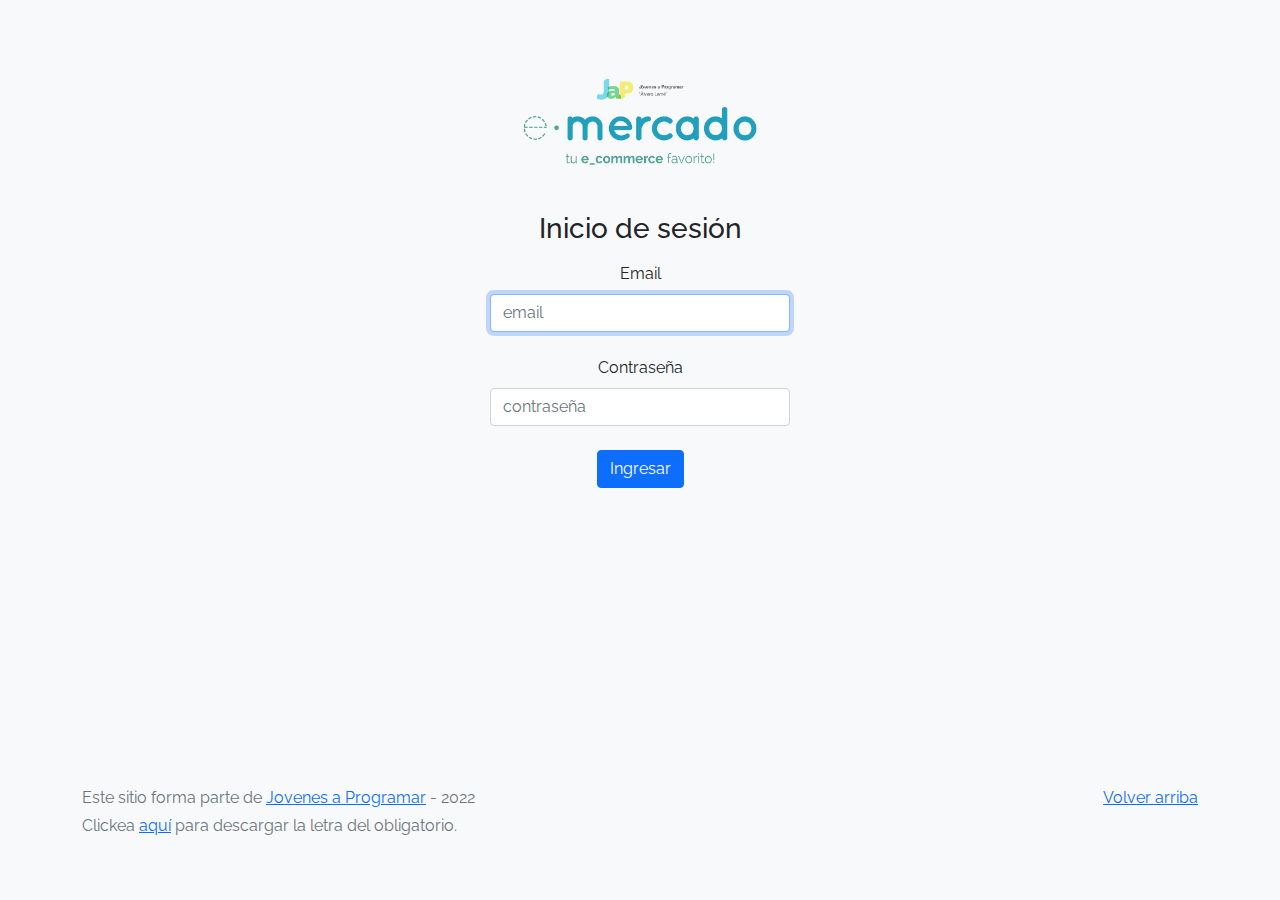
<file: index.html>
<!DOCTYPE html>
<html lang="es">
  

<head>
  <meta http-equiv="Content-Type" content="text/html; charset=UTF-8">
  <meta name="viewport" content="width=device-width, initial-scale=1, shrink-to-fit=no">
  <title>eMercado - Todo lo que busques está aquí</title>

  <link href="https://fonts.googleapis.com/css?family=Raleway:300,300i,400,400i,700,700i,900,900i" rel="stylesheet">
  <link href="css/bootstrap.min.css" rel="stylesheet">
  <link href="css/styles.css" rel="stylesheet">
</head>

<body>
  <nav class="navbar navbar-expand-lg navbar-dark bg-dark p-1">
    <div class="container">
      <button class="navbar-toggler" type="button" data-bs-toggle="collapse" data-bs-target="#navbarNav"
        aria-controls="navbarNav" aria-expanded="false" aria-label="Toggle navigation">
        <span class="navbar-toggler-icon"></span>
      </button>
      <div class="collapse navbar-collapse" id="navbarNav">
        <ul class="navbar-nav w-100 justify-content-between">
          <li class="nav-item">
            <a class="nav-link active" href="index.html">Inicio</a>
          </li>
          <li class="nav-item">
            <a class="nav-link" href="categories.html">Categorías</a>
          </li>
          <li class="nav-item">
            <a class="nav-link" href="sell.html">Vender</a>
          </li>
          <!--<li>
            <a class="text-white-50 py-2 d-none d-md-inline-block" href="" id="usuario"></a> <!--PARA PONER NOMBRE DE USUARIO text col-->
          <!--</li>-->
          <div class="dropdown">
            <button class="btn btn-secondary dropdown-toggle" type="button" id="dropdownMenuButton1" data-bs-toggle="dropdown" aria-expanded="false">
              
            </button>
            <ul class="dropdown-menu" aria-labelledby="dropdownMenuButton1">
              <li><a class="dropdown-item" href="cart.html">Mi carrito</a></li>
              <li><a class="dropdown-item" href="my-profile.html">Mi perfil</a></li>
              <li><a class="dropdown-item" href="#" onclick="logout()">Cerrar sesión</a></li>
            </ul>
          </div>
        </ul>
      </div>
    </div>
  </nav>
  <main>
    <div class="jumbotron text-center"></div>
    <div class="album py-5 bg-light">
      <div class="container">
        <div class="row">
          <div class="col-md-4">
            <div class="card mb-4 shadow-sm custom-card cursor-active" id="autos">
              <img class="bd-placeholder-img card-img-top" src="img/cars_index.jpg"
                alt="Imgagen representativa de la categoría 'Autos'">
              <h3 class="m-3">Autos</h3>
              <div class="card-body">
                <p class="card-text">Los mejores precios en autos 0 kilómetro, de alta y media gama.</p>
              </div>
            </div>
          </div>
          <div class="col-md-4">
            <div class="card mb-4 shadow-sm custom-card cursor-active" id="juguetes">
              <img class="bd-placeholder-img card-img-top" src="img/toys_index.jpg"
                alt="Imgagen representativa de la categoría 'Juguetes'">
              <h3 class="m-3">Juguetes</h3>
              <div class="card-body">
                <p class="card-text">Encuentra aquí los mejores precios para niños/as de cualquier edad.</p>
              </div>
            </div>
          </div>
          <div class="col-md-4">
            <div class="card mb-4 shadow-sm custom-card cursor-active" id="muebles">
              <img class="bd-placeholder-img card-img-top" src="img/furniture_index.jpg"
                alt="Imgagen representativa de la categoría 'Muebles'">
              <h3 class="m-3">Muebles</h3>
              <div class="card-body">
                <p class="card-text">Muebles antiguos, nuevos y para ser armados por uno mismo.</p>
              </div>
            </div>
          </div>
        </div>
        <div class="row">
          <a class="btn btn-light btn-lg btn-block" href="categories.html">Y mucho más!</a>
        </div>
      </div>
    </div>
  </main>
  <footer class="text-muted">
    <div class="container">
      <p class="float-end">
        <a href="#">Volver arriba</a>
      </p>
      <p>Este sitio forma parte de <a href="https://jovenesaprogramar.edu.uy/" target="_blank">Jovenes a Programar</a> -
        2022</p>
      <p>Clickea <a target="_blank" href="Letra.pdf">aquí</a> para descargar la letra del obligatorio.</p>
    </div>
  </footer>
  <script src="js/bootstrap.bundle.min.js"></script>
  <script src="js/index.js"></script>
  <script src="js/init.js"></script>
</body>

</html>
</file>
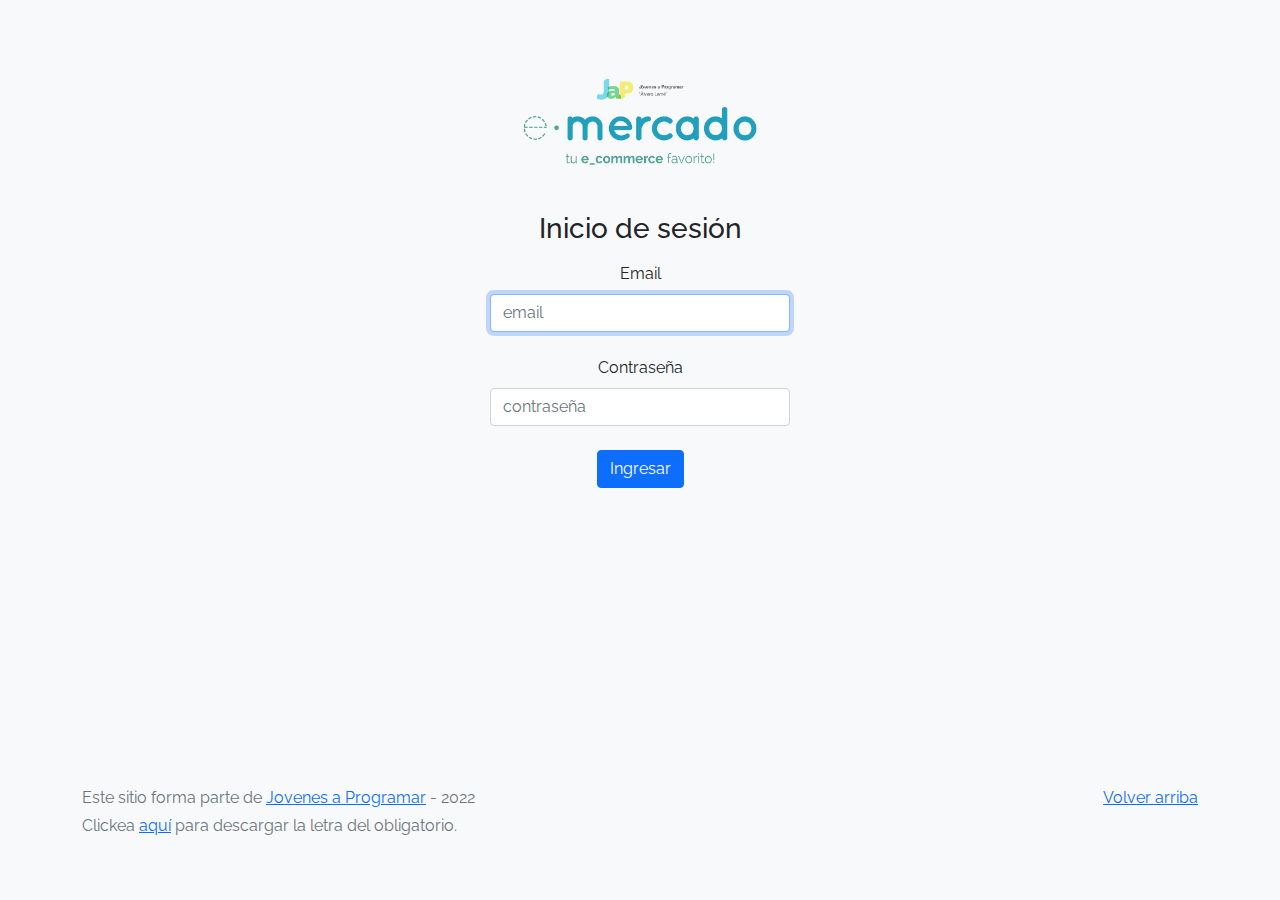
<file: cart.html>
<!DOCTYPE html>
<html lang="es">

<head>
  <meta http-equiv="Content-Type" content="text/html; charset=UTF-8">
  <meta name="viewport" content="width=device-width, initial-scale=1, shrink-to-fit=no">
  <title>eMercado - Todo lo que busques está aquí</title>
  <link href="https://fonts.googleapis.com/css?family=Raleway:300,300i,400,400i,700,700i,900,900i" rel="stylesheet">
  <link href="css/bootstrap.min.css" rel="stylesheet">
  <link href="css/font-awesome.min.css" rel="stylesheet">
  <link href="css/styles.css" rel="stylesheet">
</head>

<body>
  <nav class="navbar navbar-expand-lg navbar-dark bg-dark p-1">
    <div class="container">
      <button class="navbar-toggler" type="button" data-bs-toggle="collapse" data-bs-target="#navbarNav"
        aria-controls="navbarNav" aria-expanded="false" aria-label="Toggle navigation">
        <span class="navbar-toggler-icon"></span>
      </button>
      <div class="collapse navbar-collapse" id="navbarNav">
        <ul class="navbar-nav w-100 justify-content-between">
          <li class="nav-item">
            <a class="nav-link" href="index.html">Inicio</a>
          </li>
          <li class="nav-item">
            <a class="nav-link" href="categories.html">Categorías</a>
          </li>
          <li class="nav-item">
            <a class="nav-link" href="sell.html">Vender</a>
          </li>
          <li class="nav-item">
          </li>
        </ul>
      </div>
    </div>
  </nav>
  <main>
    <div class="container">
      <div class="alert alert-danger text-center" role="alert">
        <h4 class="alert-heading">Funcionalidad en desarrollo</h4>
      </div>
    </div>
  </main>
  <footer class="text-muted">
    <div class="container">
      <p class="float-end">
        <a href="#">Volver arriba</a>
      </p>
      <p>Este sitio forma parte de <a href="https://jovenesaprogramar.edu.uy/" target="_blank">Jovenes a Programar</a> -
        2022</p>
      <p>Clickea <a target="_blank" href="Letra.pdf">aquí</a> para descargar la letra del obligatorio.</p>
    </div>
  </footer>
  <div id="spinner-wrapper">
    <div class="lds-ring">
      <div></div>
      <div></div>
      <div></div>
      <div></div>
    </div>
  </div>
  <script src="js/bootstrap.bundle.min.js"></script>
  <script src="js/init.js"></script>
  <script src="js/cart.js"></script>
</body>

</html>
</file>
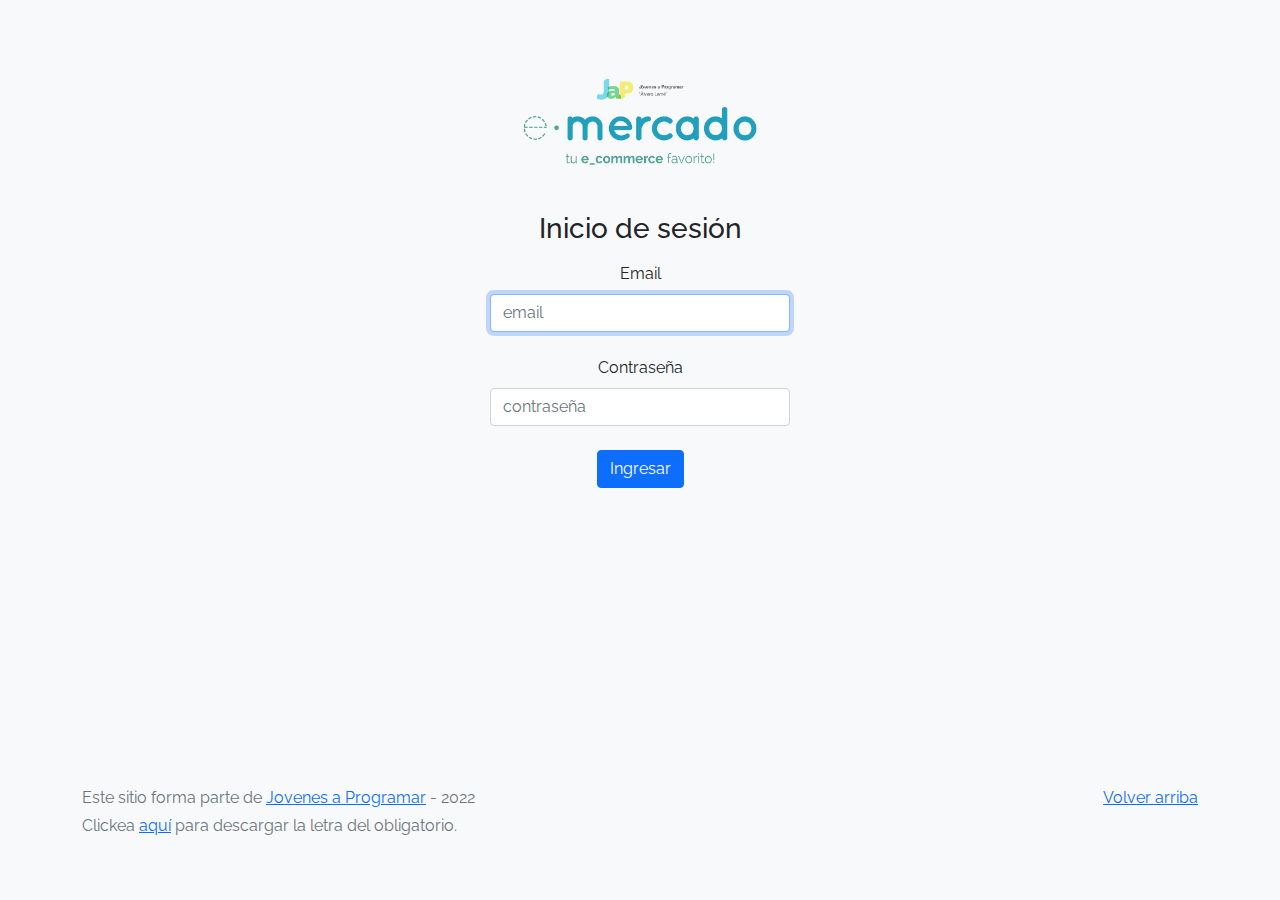
<file: categories.html>
<!DOCTYPE html>
<html lang="es">

<head>
  <meta http-equiv="Content-Type" content="text/html; charset=UTF-8">
  <meta name="viewport" content="width=device-width, initial-scale=1, shrink-to-fit=no">
  <title>eMercado - Todo lo que busques está aquí</title>

  <link href="https://fonts.googleapis.com/css?family=Raleway:300,300i,400,400i,700,700i,900,900i" rel="stylesheet">
  <link href="css/font-awesome.min.css" rel="stylesheet">
  <link href="css/bootstrap.min.css" rel="stylesheet">
  <link href="css/styles.css" rel="stylesheet">
</head>

<body>
  <nav class="navbar navbar-expand-lg navbar-dark bg-dark p-1">
    <div class="container">
      <button class="navbar-toggler" type="button" data-bs-toggle="collapse" data-bs-target="#navbarNav"
        aria-controls="navbarNav" aria-expanded="false" aria-label="Toggle navigation">
        <span class="navbar-toggler-icon"></span>
      </button>
      <div class="collapse navbar-collapse" id="navbarNav">
        <ul class="navbar-nav w-100 justify-content-between">
          <li class="nav-item">
            <a class="nav-link" href="index.html">Inicio</a>
          </li>
          <li class="nav-item">
            <a class="nav-link active" href="categories.html">Categorías</a>
          </li>
          <li class="nav-item">
            <a class="nav-link" href="sell.html">Vender</a>
          </li>
          <li class="nav-item">
          </li>
        </ul>
      </div>
    </div>
  </nav>
  <main class="pb-5">
    <div class="text-center p-4">
      <h2>Categorías</h2>
      <p class="lead">Verás aquí todas las categorías del sitio.</p>
    </div>
    <div class="container">
      <div class="row">
        <div class="col text-end">
          <div class="btn-group btn-group-toggle mb-4" data-bs-toggle="buttons">
            <input type="radio" class="btn-check" name="options" id="sortAsc">
            <label class="btn btn-light" for="sortAsc">A-Z</label>
            <input type="radio" class="btn-check" name="options" id="sortDesc">
            <label class="btn btn-light" for="sortDesc">Z-A</label>
            <input type="radio" class="btn-check" name="options" id="sortByCount" checked>
            <label class="btn btn-light" for="sortByCount"><i class="fas fa-sort-amount-down mr-1"></i></label>
          </div>
        </div>
      </div>
      <div class="row">
        <div class="col-lg-6 offset-lg-6 col-md-12 mb-1 container">
          <div class="row container p-0 m-0">
            <div class="col">
              <p class="font-weight-normal text-end my-2">Cant.</p>
            </div>
            <div class="col">
              <input class="form-control" type="number" placeholder="min." id="rangeFilterCountMin">
            </div>
            <div class="col">
              <input class="form-control" type="number" placeholder="máx." id="rangeFilterCountMax">
            </div>
            <div class="col-3 p-0">
              <div class="btn-group" role="group">
                <button class="btn btn-light btn-block" id="rangeFilterCount">Filtrar</button>
                <button class="btn btn-link btn-sm" id="clearRangeFilter">Limpiar</button>
              </div>
            </div>
          </div>
        </div>
      </div>
      <div class="row">
        <div class="list-group" id="cat-list-container">
        </div>
      </div>
    </div>
  </main>
  <footer class="text-muted">
    <div class="container">
      <p class="float-end">
        <a href="#">Volver arriba</a>
      </p>
      <p>Este sitio forma parte de <a href="https://jovenesaprogramar.edu.uy/" target="_blank">Jovenes a Programar</a> -
        2022</p>
      <p>Clickea <a target="_blank" href="Letra.pdf">aquí</a> para descargar la letra del obligatorio.</p>
    </div>
  </footer>
  <div id="spinner-wrapper">
    <div class="lds-ring">
      <div></div>
      <div></div>
      <div></div>
      <div></div>
    </div>
  </div>
  <script src="js/bootstrap.bundle.min.js"></script>
  <script src="js/init.js"></script>
  <script src="js/categories.js"></script>
</body>

</html>
</file>
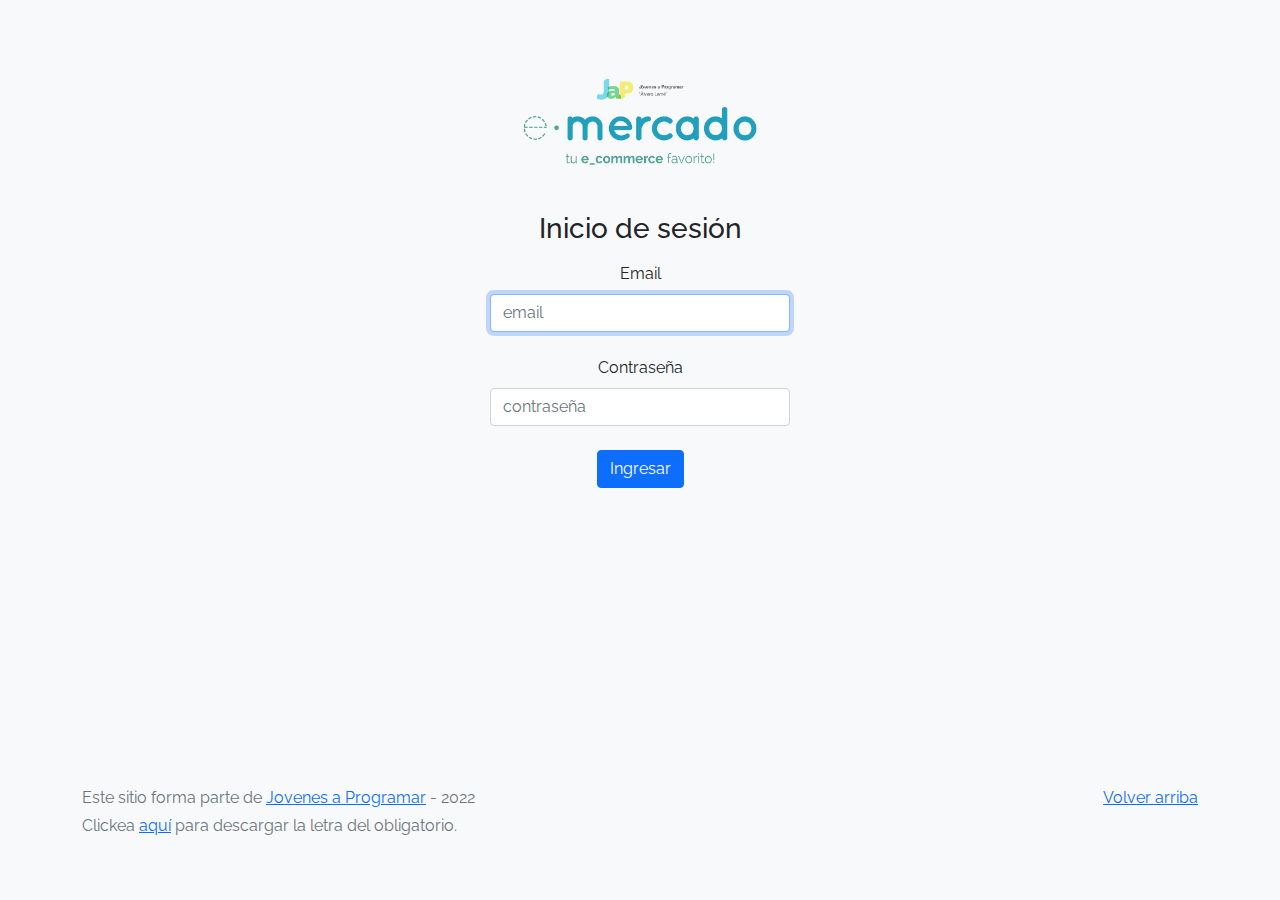
<file: login.html>
<!DOCTYPE html>
<html lang="es">

<head>
  <meta http-equiv="Content-Type" content="text/html; charset=UTF-8">
  <meta name="viewport" content="width=device-width, initial-scale=1, shrink-to-fit=no">
  <title>eMercado - Todo lo que busques está aquí</title>
  
  <link href="https://fonts.googleapis.com/css?family=Raleway:300,300i,400,400i,700,700i,900,900i" rel="stylesheet">
  <link href="css/bootstrap.min.css" rel="stylesheet">
  <link href="css/styles.css" rel="stylesheet">
  <style>
    body {
      background-color: rgb(248, 249, 250);
    }
    .signIn {
            width: 100%;
            max-width: 330px;
            padding: 15px;
            margin: auto;
            align-items: center;
            text-align: center;
          }
  </style>
  <script src="https://accounts.google.com/gsi/client" async defer></script>
</head>

<body>
  <main class="mt-5">
    <div class="container">
      <form class="signIn needs-validation" novalidate onsubmit="autenticar(event)"> 
        <!-- el evento es el que llama la función autenticar en login.js  -->
        <img class="mb-4" src="img/login.png" alt width="300" height="auto">
        <h2 class="font-weight-bold h3 mb-3 ">Inicio de sesión</h2>
        <!-- Email-->
        <div class="form-outline mb-4">
          <label class="form-label" for="form2Example1">Email</label>
          <input type="email" id="email" class="form-control" placeholder="email" required autofocus>
          <div class="invalid-feedback">
            Ingresa tu email
          </div>
        </div>
      
        <!-- Contraseña -->
        <div class="form-group has-error mb-4">
          <label class="form-label" for="form2Example2">Contraseña</label>
          <input type="password" id="password" class="form-control" placeholder="contraseña" required/>
          <div class="invalid-feedback">
            Ingresa tu contraseña
          </div>
        </div>
        <!-- botón-->
        <input type="submit" class="btn btn-primary btn-block mb-4" value="Ingresar">
         <!--Autenticación Google-->
    <div id="g_id_onload"
    data-client_id="518048974412-22p5g9esfcbe89686iurunjug5lhpkqm.apps.googleusercontent.com"
    data-callback="handleCredentialResponse"
    data-auto_prompt="true">
 </div>
 <div class="g_id_signin"
    data-type="standard"
    data-size="large"
    data-theme="filled_black"
    data-text="sign_in_with"
    data-shape="rectangular"
    data-logo_alignment="left">
 </div>
      </div>
    </div>
   
  </main>
  <footer class="text-muted">
    <div class="container">
      <p class="float-end">
        <a href="#">Volver arriba</a>
      </p>
      <p>Este sitio forma parte de <a href="https://jovenesaprogramar.edu.uy/" target="_blank">Jovenes a Programar</a> -
        2022</p>
      <p>Clickea <a target="_blank" href="Letra.pdf">aquí</a> para descargar la letra del obligatorio.</p>
    </div>
  </footer>
  <script src="js/login.js"></script>

</body>

</html>
</file>
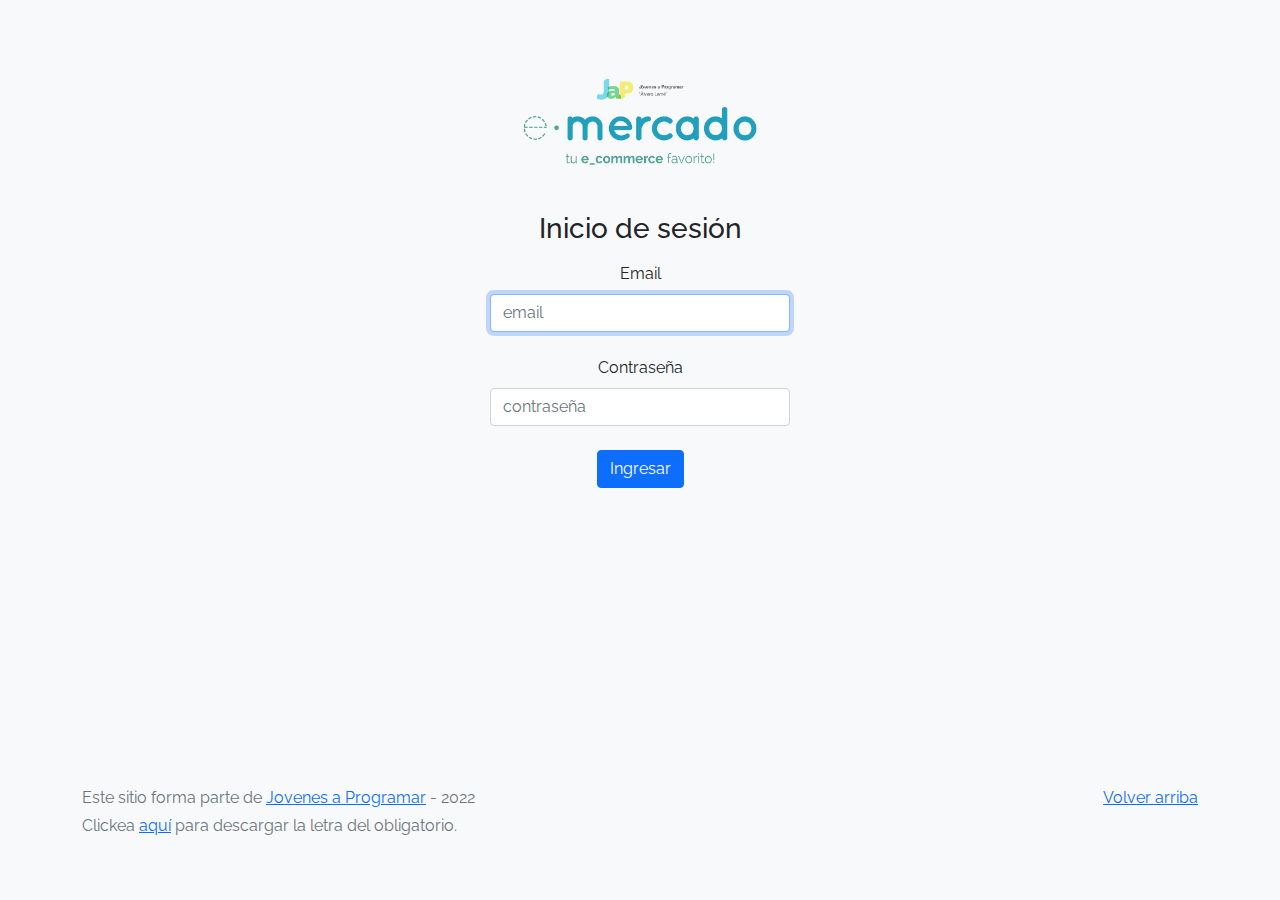
<file: my-profile.html>
<!DOCTYPE html>
<html lang="es">
  <head>
    <meta http-equiv="Content-Type" content="text/html; charset=UTF-8" />
    <meta
      name="viewport"
      content="width=device-width, initial-scale=1, shrink-to-fit=no"
    />
    <title>eMercado - Todo lo que busques está aquí</title>
    <link
      href="https://fonts.googleapis.com/css?family=Raleway:300,300i,400,400i,700,700i,900,900i"
      rel="stylesheet"
    />
    <link href="css/bootstrap.min.css" rel="stylesheet" />
    <link href="css/styles.css" rel="stylesheet" />
    <style>
      .bd-placeholder-img {
        font-size: 1.125rem;
        text-anchor: middle;
        -webkit-user-select: none;
        -moz-user-select: none;
        -ms-user-select: none;
        user-select: none;
      }

      @media (min-width: 768px) {
        .bd-placeholder-img-lg {
          font-size: 3.5rem;
        }
      }
    </style>
  </head>

  <body>
    <nav class="navbar navbar-expand-lg navbar-dark bg-dark p-1">
      <div class="container">
        <button
          class="navbar-toggler"
          type="button"
          data-bs-toggle="collapse"
          data-bs-target="#navbarNav"
          aria-controls="navbarNav"
          aria-expanded="false"
          aria-label="Toggle navigation"
        >
          <span class="navbar-toggler-icon"></span>
        </button>
        <div class="collapse navbar-collapse" id="navbarNav">
          <ul class="navbar-nav w-100 justify-content-between">
            <li class="nav-item">
              <a class="nav-link" href="index.html">Inicio</a>
            </li>
            <li class="nav-item">
              <a class="nav-link" href="categories.html">Categorías</a>
            </li>
            <li class="nav-item">
              <a class="nav-link" href="sell.html">Vender</a>
            </li>
            <div class="dropdown">
              <button
                class="btn btn-secondary dropdown-toggle"
                type="button"
                id="dropdownMenuButton1"
                data-bs-toggle="dropdown"
                aria-expanded="false"
              ></button>
              <ul class="dropdown-menu" aria-labelledby="dropdownMenuButton1">
                <li>
                  <a class="dropdown-item" href="cart.html">Mi carrito</a>
                </li>
                <li>
                  <a class="dropdown-item" href="my-profile.html">Mi perfil</a>
                </li>
                <li>
                  <a class="dropdown-item" href="#" onclick="logout()"
                    >Cerrar sesión</a
                  >
                </li>
              </ul>
            </div>
          </ul>
        </div>
      </div>
    </nav>
    <main>
      <div class="container">
        <br />
        <h2>Perfil</h2>
          <img class="rounded float-end" id="imageProfile">
        <form class="row g-3 needs-validation" novalidate>
          <div class="form-group col-md-6">
            <label for="firstName">Nombre</label>
            <input
              type="text"
              class="form-control data-profile"
              id="name1"
              required
              placeholder="Ej. Peter"
            />
          </div>
          <div class="form-group col-md-6">
            <label for="secondName">Segundo nombre</label>
            <input
              type="text"
              class="form-control data-profile"
              id="name2"
              placeholder="Ej. Josh"
            />
          </div>
          <div class="form-group col-md-6">
            <label for="firstSurname">Apellido</label>
            <input
              type="text"
              class="form-control data-profile"
              id="surname1"
              required
              placeholder="Ej. Carter"
            />
          </div>
          <div class="form-group col-md-6">
            <label for="secondSurname">Segundo apellido</label>
            <input
              type="text"
              class="form-control data-profile"
              id="surname2"
              placeholder="Ej. Cash"
            />
          </div>
          <div class="form-group col-md-6">
            <label for="email">email</label>
            <input
              type="text"
              class="form-control data-profile"
              id="emailProfile"
              required
            />
          </div>
          <div class="form-group col-md-6">
            <label for="contact">Teléfono de contacto</label>
            <input
              type="text"
              class="form-control data-profile"
              id="contact"
              placeholder="Ej. 099-949-247"
            />
          </div>
          <div class="mb-3">
            <label for="formFile" class="form-label">Imagen de perfil</label>
            <input class="form-control" type="file" id="formFile" />
          </div>
          <br />
          <input
            type="button"
            class="btn btn-lg btn-primary btn-block col-md-3"
            onclick="saveProfileInfo()"
            value="Guardar cambios"
          />
          <div class="alert alert-danger fade" id="alert-error" role="alert">
            Los campos Nombre, Apellido y Email son obligatorios!
          </div>
        </form>
      </div>
    </main>
    <footer class="text-muted">
      <div class="container">
        <p class="float-end">
          <a href="#">Volver arriba</a>
        </p>
        <p>
          Este sitio forma parte de
          <a href="https://jovenesaprogramar.edu.uy/" target="_blank"
            >Jovenes a Programar</a
          >
          - 2022
        </p>
        <p>
          Clickea <a target="_blank" href="Letra.pdf">aquí</a> para descargar la
          letra del obligatorio.
        </p>
      </div>
    </footer>
    <script src="js/bootstrap.bundle.min.js"></script>
    <script src="js/init.js"></script>
    <script src="js/my-profile.js"></script>
  </body>
</html>
</file>
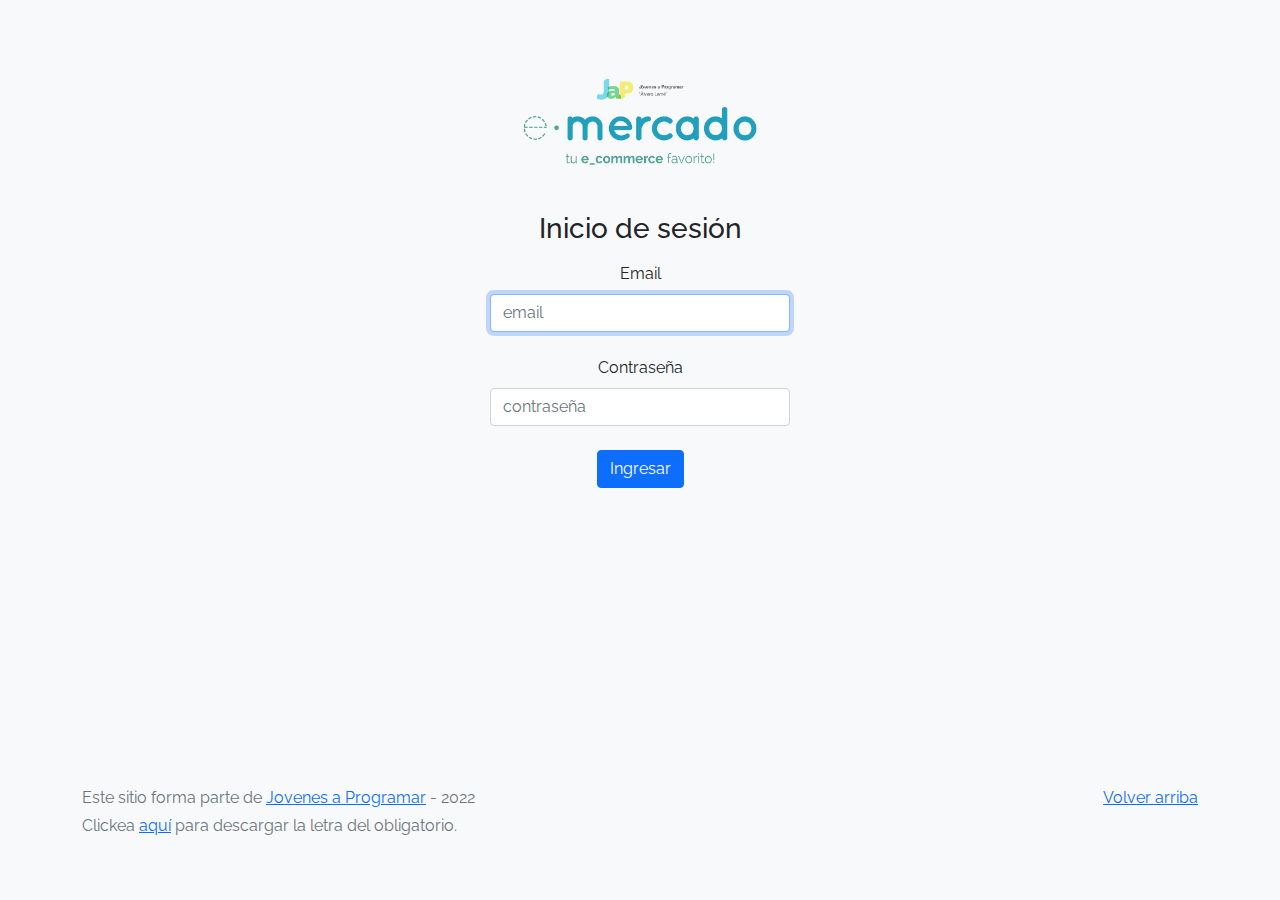
<file: product-info.html>
<!DOCTYPE html>
<html lang="es">

<head>
  <meta http-equiv="Content-Type" content="text/html; charset=UTF-8">
  <meta name="viewport" content="width=device-width, initial-scale=1, shrink-to-fit=no">
  <title>eMercado - Todo lo que busques está aquí</title>

  <link href="https://fonts.googleapis.com/css?family=Raleway:300,300i,400,400i,700,700i,900,900i" rel="stylesheet">
  <link href="css/font-awesome.min.css" rel="stylesheet">
  <link href="css/bootstrap.min.css" rel="stylesheet">
  <link href="css/styles.css" rel="stylesheet">
</head>

<body>
  <nav class="navbar navbar-expand-lg navbar-dark bg-dark p-1">
    <div class="container">
      <button class="navbar-toggler" type="button" data-bs-toggle="collapse" data-bs-target="#navbarNav"
        aria-controls="navbarNav" aria-expanded="false" aria-label="Toggle navigation">
        <span class="navbar-toggler-icon"></span>
      </button>
      <div class="collapse navbar-collapse" id="navbarNav">
        <ul class="navbar-nav w-100 justify-content-between">
          <li class="nav-item">
            <a class="nav-link" href="index.html">Inicio</a>
          </li>
          <li class="nav-item">
            <a class="nav-link" href="categories.html">Categorías</a>
          </li>
          <li class="nav-item">
            <a class="nav-link" href="sell.html">Vender</a>
          </li>
          <li class="nav-item">
          </li>
        </ul>
      </div>
    </div>
  </nav>
  <main>
    <div class="container">
      <div class="alert alert-danger text-center" role="alert">
        <h4 class="alert-heading">Funcionalidad en desarrollo</h4>
      </div>
    </div>
  </main>
  <footer class="text-muted">
    <div class="container">
      <p class="float-end">
        <a href="#">Volver arriba</a>
      </p>
      <p>Este sitio forma parte de <a href="https://jovenesaprogramar.edu.uy/" target="_blank">Jovenes a Programar</a> -
        2022</p>
      <p>Clickea <a target="_blank" href="Letra.pdf">aquí</a> para descargar la letra del obligatorio.</p>
    </div>
  </footer>
  <div id="spinner-wrapper">
    <div class="lds-ring">
      <div></div>
      <div></div>
      <div></div>
      <div></div>
    </div>
  </div>
  <script src="js/bootstrap.bundle.min.js"></script>
  <script src="js/init.js"></script>
  <script src="js/product-info.js"></script>
</body>

</html>
</file>
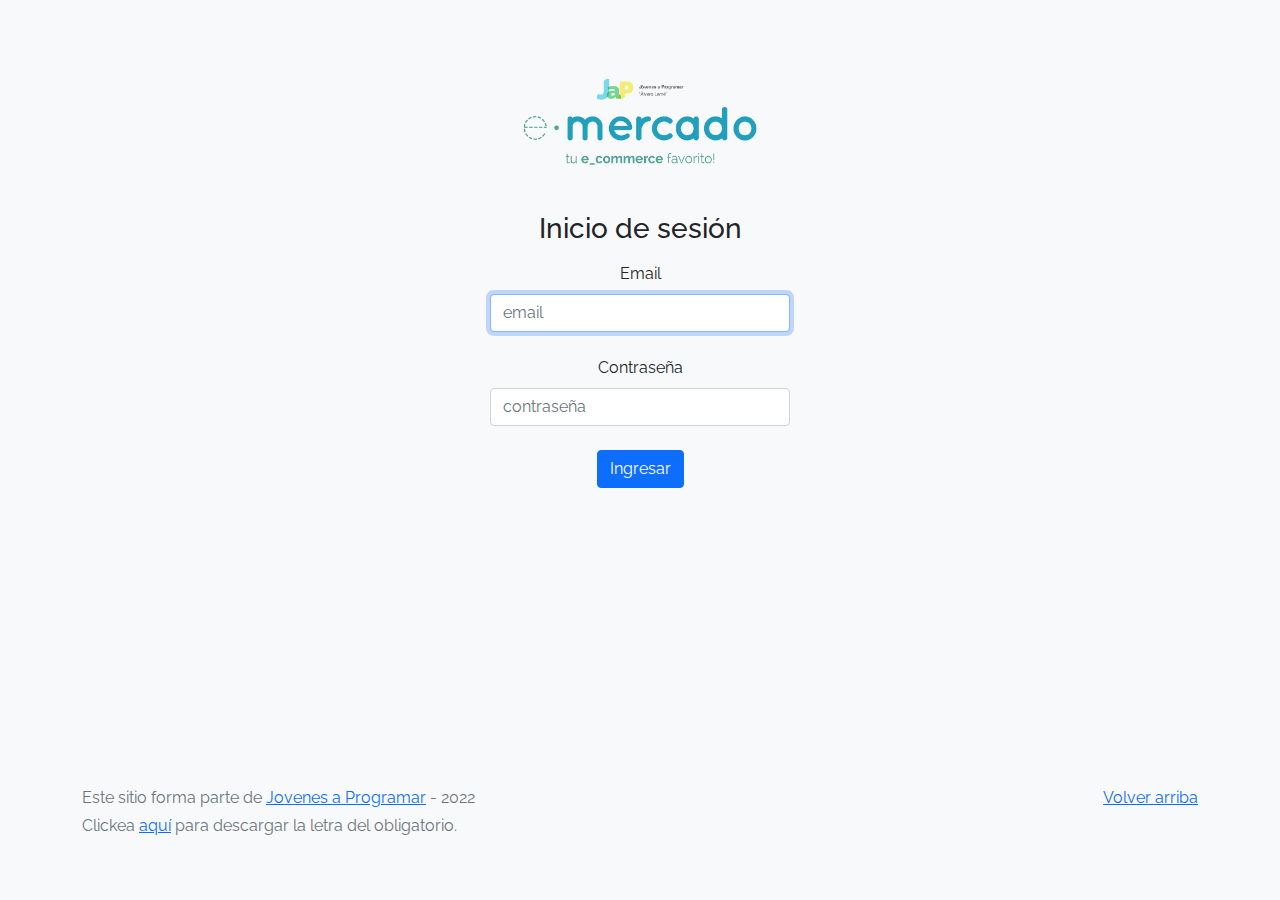
<file: products.html>
<!DOCTYPE html>
<html lang="es">

<head>
  <meta http-equiv="Content-Type" content="text/html; charset=UTF-8">
  <meta name="viewport" content="width=device-width, initial-scale=1, shrink-to-fit=no">
  <title>eMercado - Todo lo que busques está aquí</title>

  <link href="https://fonts.googleapis.com/css?family=Raleway:300,300i,400,400i,700,700i,900,900i" rel="stylesheet">
  <link href="css/font-awesome.min.css" rel="stylesheet">
  <link href="css/bootstrap.min.css" rel="stylesheet">
  <link href="css/styles.css" rel="stylesheet">
</head>

<body>
  <nav class="navbar navbar-expand-lg navbar-dark bg-dark p-1">
    <div class="container">
      <button class="navbar-toggler" type="button" data-bs-toggle="collapse" data-bs-target="#navbarNav"
        aria-controls="navbarNav" aria-expanded="false" aria-label="Toggle navigation">
        <span class="navbar-toggler-icon"></span>
      </button>
      <div class="collapse navbar-collapse" id="navbarNav">
        <ul class="navbar-nav w-100 justify-content-between">
          <li class="nav-item">
            <a class="nav-link" href="index.html">Inicio</a>
          </li>
          <li class="nav-item">
            <a class="nav-link" href="categories.html">Categorías</a>
          </li>
          <li class="nav-item">
            <a class="nav-link" href="sell.html">Vender</a>
          </li>
          <li class="nav-item">
          </li>
        </ul>
      </div>
    </div>
  </nav>
  <main class="pb-5 container">
    <div class="container">
      <div class="alert alert-danger text-center" role="alert">
        <h4 class="alert-heading">Funcionalidad en desarrollo</h4>
      </div>
    </div>
  </main>
  <footer class="text-muted">
    <div class="container">
      <p class="float-end">
        <a href="#">Volver arriba</a>
      </p>
      <p>Este sitio forma parte de <a href="https://jovenesaprogramar.edu.uy/" target="_blank">Jovenes a Programar</a> -
        2022</p>
      <p>Clickea <a target="_blank" href="Letra.pdf">aquí</a> para descargar la letra del obligatorio.</p>
    </div>
  </footer>
  <div id="spinner-wrapper">
    <div class="lds-ring">
      <div></div>
      <div></div>
      <div></div>
      <div></div>
    </div>
  </div>
  <script src="js/bootstrap.bundle.min.js"></script>
  <script src="js/init.js"></script>
  <script src="js/products.js"></script>
</body>

</html>
</file>
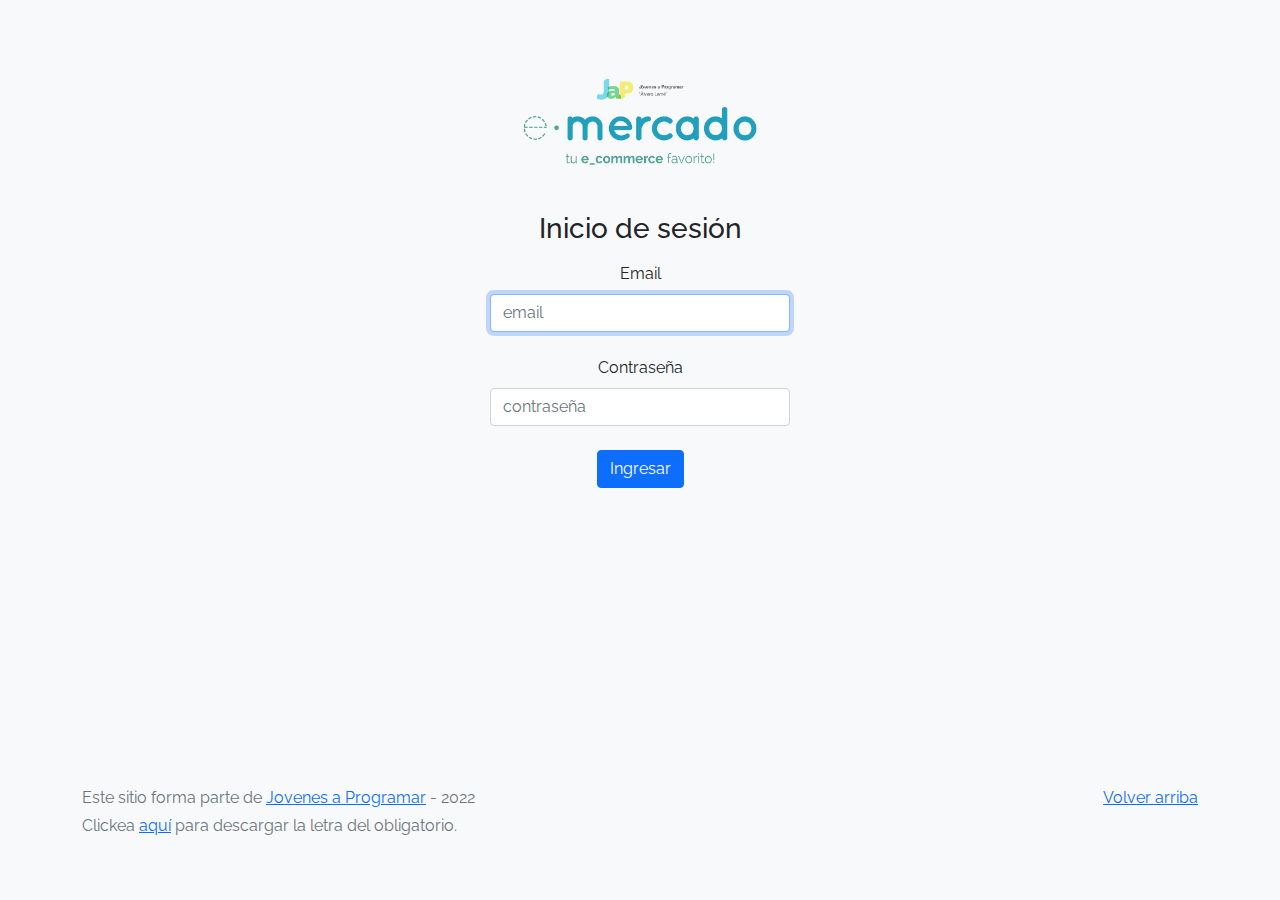
<file: sell.html>
<!DOCTYPE html>
<html lang="es">

<head>
  <meta http-equiv="Content-Type" content="text/html; charset=UTF-8">
  <meta name="viewport" content="width=device-width, initial-scale=1, shrink-to-fit=no">
  <title>eMercado - Todo lo que busques está aquí</title>
  <link href="https://fonts.googleapis.com/css?family=Raleway:300,300i,400,400i,700,700i,900,900i" rel="stylesheet">
  <link href="css/bootstrap.min.css" rel="stylesheet">
  <link href="css/dropzone.css" rel="stylesheet">
  <link href="css/styles.css" rel="stylesheet">
</head>

<body>
  <nav class="navbar navbar-expand-lg navbar-dark bg-dark p-1">
    <div class="container">
      <button class="navbar-toggler" type="button" data-bs-toggle="collapse" data-bs-target="#navbarNav"
        aria-controls="navbarNav" aria-expanded="false" aria-label="Toggle navigation">
        <span class="navbar-toggler-icon"></span>
      </button>
      <div class="collapse navbar-collapse" id="navbarNav">
        <ul class="navbar-nav w-100 justify-content-between">
          <li class="nav-item">
            <a class="nav-link" href="index.html">Inicio</a>
          </li>
          <li class="nav-item">
            <a class="nav-link" href="categories.html">Categorías</a>
          </li>
          <li class="nav-item">
            <a class="nav-link active" href="sell.html">Vender</a>
          </li>
          <li class="nav-item">
          </li>
        </ul>
      </div>
    </div>
  </nav>
  <div class="container">
    <div class="text-center p-4">
      <h2>Vender</h2>
      <p class="lead">Ingresa los datos del artículo a vender.</p>
    </div>
    <div class="row justify-content-md-center">
      <div class="col-md-8 order-md-1">
        <h4 class="mb-3">Información del producto</h4>
        <form class="needs-validation" id="sell-info">
          <div class="row">
            <div class="col-md-6 mb-3">
              <label for="productName">Nombre</label>
              <input type="text" class="form-control" id="productName" value="" name="productName">
              <div class="invalid-feedback">
                Ingresa un nombre
              </div>
            </div>
          </div>
          <div class="row">
            <div class="col-md-8 order-md-1">
              <label>Imágenes</label>
              <div class="needsclick dz-clickable" id="file-upload">
                <div class="dz-message needsclick">
                  Arrastra tus fotos aquí<br>
                </div>
              </div>
            </div>
          </div>
          <div class="row">
            <div class="col-md-12 mb-3">
              <label for="productDescription">Descripción</label>
              <textarea name="productDescription" class="form-control" id="productDescription"></textarea>
            </div>
          </div>
          <div class="row">
            <div class="col-md-3 mb-3">
              <label for="productCostInput">Costo</label>
              <input type="number" name="productCostInput" class="form-control" id="productCostInput" placeholder="" required="" value="0"
                min="0">
              <div class="invalid-feedback">
                El costo debe ser mayor que 0.
              </div>
            </div>
            <div class="col-md-4 mb-3">
              <label for="productCurrency">Moneda</label>
              <select name="productCurrency" class="form-select custom-select d-block w-100" id="productCurrency" required>
                <option value="" hidden selected>Seleccionar moneda</option>
                <option>Pesos Uruguayos (UYU)</option>
                <option>Dólares (USD)</option>
              </select>
              <div class="invalid-feedback">
                Ingresa una categoría válida.
              </div>
            </div>
          </div>
          <div class="row">
            <div class="col-md-7 mb-3">
              <label for="productCategory">Categoría</label>
              <select name="productCategory" class="custom-select form-select d-block w-100" id="productCategory">
                <option value="">Elija la categoría...</option>
                <option>Autos</option>
                <option>Juguetes</option>
                <option>Muebles</option>
                <option>Herramientas</option>
                <option>Computadoras</option>
                <option>Vestimenta</option>
              </select>
              <div class="invalid-feedback">
                Por favor ingresa una categoría válida.
              </div>
            </div>
          </div>
          <div class="row">
            <div class="col-md-3 mb-3">
              <label for="productCountInput">Cantidad en stock</label>
              <input type="number" name="productCountInput" class="form-control" id="productCountInput"  required value="1"
                min="0">
              <div class="invalid-feedback">
                La cantidad es requerida.
              </div>
            </div>
          </div>
          <hr class="mb-4">
          <h5 class="mb-3">Tipo de publicación</h5>
          <div class="d-block my-3">
            <div class="custom-control custom-radio">
              <input id="goldradio" name="publicationType" type="radio" class="custom-control-input" checked=""
                required="">
              <label class="custom-control-label" for="goldradio">Gold (13%)</label>
            </div>
            <div class="custom-control custom-radio">
              <input id="premiumradio" name="publicationType" type="radio" class="custom-control-input" required="">
              <label class="custom-control-label" for="premiumradio">Premium (7%)</label>
            </div>
            <div class="custom-control custom-radio">
              <input id="standardradio" name="publicationType" type="radio" class="custom-control-input" required="">
              <label class="custom-control-label" for="standardradio">Estándar (3%)</label>
            </div>
            <div class="row">
              <button type="button" class="m-1 btn btn-link" data-bs-toggle="modal"
                data-bs-target="#contidionsModal">Ver
                condiciones</button>
            </div>
          </div>
          <hr class="mb-4">
          <h4 class="mb-3">Costos</h4>
          <ul class="list-group mb-3">
            <li class="list-group-item d-flex justify-content-between lh-condensed">
              <div>
                <h6 class="my-0">Precio</h6>
                <small class="text-muted">Unitario del producto</small>
              </div>
              <span class="text-muted" id="productCostText">-</span>
            </li>
            <li class="list-group-item d-flex justify-content-between lh-condensed">
              <div>
                <h6 class="my-0">Porcentaje</h6>
                <small class="text-muted">Según el tipo de publicación</small>
              </div>
              <span class="text-muted" id="comissionText">-</span>
            </li>
            <li class="list-group-item d-flex justify-content-between">
              <span>Total ($)</span>
              <strong id="totalCostText">-</strong>
            </li>
          </ul>
          <hr class="mb-4">
          <button class="btn btn-primary btn-lg" type="submit">Vender</button>
        </form>
      </div>
    </div>
  </div>
  <footer class="text-muted">
    <div class="container">
      <p class="float-end">
        <a href="#">Volver arriba</a>
      </p>
      <p>Este sitio forma parte de <a href="https://jovenesaprogramar.edu.uy/" target="_blank">Jovenes a Programar</a> -
        2022</p>
      <p>Clickea <a target="_blank" href="Letra.pdf">aquí</a> para descargar la letra del obligatorio.</p>
    </div>
  </footer>

  <div class="alert alert-primary-dismissible fade" id="alertResult" role="alert">
    <span id="resultSpan"></span>
  </div>

  <div class="modal fade" tabindex="-1" role="dialog" id="contidionsModal">
    <div class="modal-dialog" role="document">
      <div class="modal-content">
        <div class="modal-header">
          <h5 class="modal-title">Condiciones de publicación</h5>
        </div>
        <div class="modal-body">
          <div class="container">
            <div class="row">
              <h5 class="text-warning">Gold (13%)</h5>
              <p class="muted text-justify">Tu producto se verá de forma promocionada en portada, además de las
                condiciones de Premium y Estándar.</p>
            </div>
            <hr>
            <div class="row">
              <h5 class="text-primary">Premium (7%)</h5>
              <p class="muted text-justify">Se mostrará el producto en los primeros lugares de resultados de búsqueda,
                así cómo cuando se ingrese a la categoría que pertenezca.</p>
            </div>
            <hr>
            <div class="row">
              <h5 class="text-secondary">Estándar (3%)</h5>
              <p class="muted text-justify">El producto se listará en la categoría correspondiente, así como en los
                resultados de búsquedas que coincidan con las palabras claves en el nombre.</p>
            </div>
          </div>
        </div>
        <div class="modal-footer">
          <button type="button" class="btn btn-primary" data-bs-dismiss="modal">Cerrar</button>
        </div>
      </div>
    </div>
  </div>
  <div id="spinner-wrapper">
    <div class="lds-ring">
      <div></div>
      <div></div>
      <div></div>
      <div></div>
    </div>
  </div>
  <script src="js/bootstrap.bundle.min.js"></script>
  <script src="js/dropzone.js"></script>
  <script src="js/init.js"></script>
  <script src="js/sell.js"></script>
</body>

</html>
</file>
<file: css/styles.css>
.jumbotron,
.card-body,
.container,
.site-header {
  font-family: 'Raleway', serif !important;
}

.jumbotron .display-4 {
  font-weight: bold;
}

nav a {
  text-decoration: none;
}

.bd-placeholder-img {
  font-size: 1.125rem;
  text-anchor: middle;
  -webkit-user-select: none;
  -moz-user-select: none;
  -ms-user-select: none;
  user-select: none;
}

@media (min-width: 768px) {
  .bd-placeholder-img-lg {
    font-size: 3.5rem;
  }
}

.jumbotron {
  height: 50vh;
  padding: 5em inherit;
  margin-bottom: 0;
  background-color: #53C0FB;
  background: url('../img/cover_back.png');
  background-size: cover;
  background-position: center;
  background-repeat: no-repeat;
  color: black;
  font-weight: bold;
}

@media (min-width: 768px) {
  .jumbotron {
    padding-top: 6rem;
    padding-bottom: 6rem;
  }
}

.jumbotron p:last-child {
  margin-bottom: 0;
}

.jumbotron-heading {
  font-weight: 300;
}

.jumbotron .container {
  max-width: 40rem;
  background-color: rgba(255, 255, 255, 0.5);
  border-radius: 10px;
  text-shadow: 1px 1px 2px grey;
}

.jumbotron .lead {
  font-size: 38px;
}

footer {
  padding-top: 3rem;
  padding-bottom: 3rem;
}

footer p {
  margin-bottom: .25rem;
}

.site-header a {
  color: white;
  transition: ease-in-out color .15s;
}

.site-header .dropdown-menu a {
  color: black;
}

.dropzone {
  border: 2px dashed #0087F7;
  border-radius: 5px;
  background: white;
}

.img-fit {
  max-height: 100%;
}

.alert {
  position: fixed;
  top: 80px;
  width: 50%;
  left: 50%;
  transform: translate(-50%, 0);
}

.lds-ring {
  display: inline-block;
  position: relative;
  width: 64px;
  height: 64px;
  top: 50%;
  left: 50%;
}

.cursor-active {
  cursor: pointer;
}

.left {
  float: left;
  padding: 4px;
  background-color: rgba(255, 255, 255, 0.5);
}

.lds-ring div {
  box-sizing: border-box;
  display: block;
  position: absolute;
  width: 51px;
  height: 51px;
  margin: 6px;
  border: 6px solid #fff;
  border-radius: 50%;
  animation: lds-ring 1.2s cubic-bezier(0.5, 0, 0.5, 1) infinite;
  border-color: #fff transparent transparent transparent;
}

.lds-ring div:nth-child(1) {
  animation-delay: -0.45s;
}

.lds-ring div:nth-child(2) {
  animation-delay: -0.3s;
}

.lds-ring div:nth-child(3) {
  animation-delay: -0.15s;
}

@keyframes lds-ring {
  0% {
    transform: rotate(0deg);
  }

  100% {
    transform: rotate(360deg);
  }
}

.signin {
  width: 100%;
  max-width: 330px;
  padding: 15px;
  margin: auto;
}

#spinner-wrapper {
  position: fixed;
  background-color: rgba(0, 0, 0, 0.5);
  width: 100%;
  height: 100%;
  top: 0;
  left: 0;
  z-index: 1021;
  display: none;
}

main {
  min-height: calc(100vh - 210px);
}

a.custom-card,
a.custom-card:hover {
  color: inherit;
  text-decoration: inherit;
}

.checked {
  color: orange;
}


.product-card{
cursor: pointer;
}

.imgArticulo{
  max-width: 110px;
}



.imageProfile{
  border-radius: 8px;
  padding: 5px;
  width: 200px;
  align-items: flex-end;
}
</file>
<file: css/dropzone.css>
/*
 * The MIT License
 * Copyright (c) 2012 Matias Meno <m@tias.me>
 */
.dropzone, .dropzone * {
  box-sizing: border-box; }

.dropzone {
  position: relative; }
  .dropzone .dz-preview {
    position: relative;
    display: inline-block;
    width: 120px;
    margin: 0.5em; }
    .dropzone .dz-preview .dz-progress {
      display: block;
      height: 15px;
      border: 1px solid #aaa; }
      .dropzone .dz-preview .dz-progress .dz-upload {
        display: block;
        height: 100%;
        width: 0;
        background: green; }
    .dropzone .dz-preview .dz-error-message {
      color: red;
      display: none; }
    .dropzone .dz-preview.dz-error .dz-error-message, .dropzone .dz-preview.dz-error .dz-error-mark {
      display: block; }
    .dropzone .dz-preview.dz-success .dz-success-mark {
      display: block; }
    .dropzone .dz-preview .dz-error-mark, .dropzone .dz-preview .dz-success-mark {
      position: absolute;
      display: none;
      left: 30px;
      top: 30px;
      width: 54px;
      height: 58px;
      left: 50%;
      margin-left: -27px; }

@-webkit-keyframes passing-through {
  0% {
    opacity: 0;
    -webkit-transform: translateY(40px);
    -moz-transform: translateY(40px);
    -ms-transform: translateY(40px);
    -o-transform: translateY(40px);
    transform: translateY(40px); }
  30%, 70% {
    opacity: 1;
    -webkit-transform: translateY(0px);
    -moz-transform: translateY(0px);
    -ms-transform: translateY(0px);
    -o-transform: translateY(0px);
    transform: translateY(0px); }
  100% {
    opacity: 0;
    -webkit-transform: translateY(-40px);
    -moz-transform: translateY(-40px);
    -ms-transform: translateY(-40px);
    -o-transform: translateY(-40px);
    transform: translateY(-40px); } }
@-moz-keyframes passing-through {
  0% {
    opacity: 0;
    -webkit-transform: translateY(40px);
    -moz-transform: translateY(40px);
    -ms-transform: translateY(40px);
    -o-transform: translateY(40px);
    transform: translateY(40px); }
  30%, 70% {
    opacity: 1;
    -webkit-transform: translateY(0px);
    -moz-transform: translateY(0px);
    -ms-transform: translateY(0px);
    -o-transform: translateY(0px);
    transform: translateY(0px); }
  100% {
    opacity: 0;
    -webkit-transform: translateY(-40px);
    -moz-transform: translateY(-40px);
    -ms-transform: translateY(-40px);
    -o-transform: translateY(-40px);
    transform: translateY(-40px); } }
@keyframes passing-through {
  0% {
    opacity: 0;
    -webkit-transform: translateY(40px);
    -moz-transform: translateY(40px);
    -ms-transform: translateY(40px);
    -o-transform: translateY(40px);
    transform: translateY(40px); }
  30%, 70% {
    opacity: 1;
    -webkit-transform: translateY(0px);
    -moz-transform: translateY(0px);
    -ms-transform: translateY(0px);
    -o-transform: translateY(0px);
    transform: translateY(0px); }
  100% {
    opacity: 0;
    -webkit-transform: translateY(-40px);
    -moz-transform: translateY(-40px);
    -ms-transform: translateY(-40px);
    -o-transform: translateY(-40px);
    transform: translateY(-40px); } }
@-webkit-keyframes slide-in {
  0% {
    opacity: 0;
    -webkit-transform: translateY(40px);
    -moz-transform: translateY(40px);
    -ms-transform: translateY(40px);
    -o-transform: translateY(40px);
    transform: translateY(40px); }
  30% {
    opacity: 1;
    -webkit-transform: translateY(0px);
    -moz-transform: translateY(0px);
    -ms-transform: translateY(0px);
    -o-transform: translateY(0px);
    transform: translateY(0px); } }
@-moz-keyframes slide-in {
  0% {
    opacity: 0;
    -webkit-transform: translateY(40px);
    -moz-transform: translateY(40px);
    -ms-transform: translateY(40px);
    -o-transform: translateY(40px);
    transform: translateY(40px); }
  30% {
    opacity: 1;
    -webkit-transform: translateY(0px);
    -moz-transform: translateY(0px);
    -ms-transform: translateY(0px);
    -o-transform: translateY(0px);
    transform: translateY(0px); } }
@keyframes slide-in {
  0% {
    opacity: 0;
    -webkit-transform: translateY(40px);
    -moz-transform: translateY(40px);
    -ms-transform: translateY(40px);
    -o-transform: translateY(40px);
    transform: translateY(40px); }
  30% {
    opacity: 1;
    -webkit-transform: translateY(0px);
    -moz-transform: translateY(0px);
    -ms-transform: translateY(0px);
    -o-transform: translateY(0px);
    transform: translateY(0px); } }
@-webkit-keyframes pulse {
  0% {
    -webkit-transform: scale(1);
    -moz-transform: scale(1);
    -ms-transform: scale(1);
    -o-transform: scale(1);
    transform: scale(1); }
  10% {
    -webkit-transform: scale(1.1);
    -moz-transform: scale(1.1);
    -ms-transform: scale(1.1);
    -o-transform: scale(1.1);
    transform: scale(1.1); }
  20% {
    -webkit-transform: scale(1);
    -moz-transform: scale(1);
    -ms-transform: scale(1);
    -o-transform: scale(1);
    transform: scale(1); } }
@-moz-keyframes pulse {
  0% {
    -webkit-transform: scale(1);
    -moz-transform: scale(1);
    -ms-transform: scale(1);
    -o-transform: scale(1);
    transform: scale(1); }
  10% {
    -webkit-transform: scale(1.1);
    -moz-transform: scale(1.1);
    -ms-transform: scale(1.1);
    -o-transform: scale(1.1);
    transform: scale(1.1); }
  20% {
    -webkit-transform: scale(1);
    -moz-transform: scale(1);
    -ms-transform: scale(1);
    -o-transform: scale(1);
    transform: scale(1); } }
@keyframes pulse {
  0% {
    -webkit-transform: scale(1);
    -moz-transform: scale(1);
    -ms-transform: scale(1);
    -o-transform: scale(1);
    transform: scale(1); }
  10% {
    -webkit-transform: scale(1.1);
    -moz-transform: scale(1.1);
    -ms-transform: scale(1.1);
    -o-transform: scale(1.1);
    transform: scale(1.1); }
  20% {
    -webkit-transform: scale(1);
    -moz-transform: scale(1);
    -ms-transform: scale(1);
    -o-transform: scale(1);
    transform: scale(1); } }
#file-upload, #file-upload * {
  box-sizing: border-box; }

#file-upload {
  min-height: 150px;
  border: 2px dashed silver;
  border-radius: 5px;
  background: white;
margin-bottom: 10px;}
  #file-upload.dz-clickable {
    cursor: pointer; }
    #file-upload.dz-clickable * {
      cursor: default; }
    #file-upload.dz-clickable .dz-message, #file-upload.dz-clickable .dz-message * {
      cursor: pointer; }
  #file-upload.dz-started .dz-message {
    display: none; }
  #file-upload.dz-drag-hover {
    border-style: solid; }
    #file-upload.dz-drag-hover .dz-message {
      opacity: 0.5; }
  #file-upload .dz-message {
    text-align: center;
    margin: 4em 0; }
  #file-upload .dz-preview {
    position: relative;
    display: inline-block;
    vertical-align: top;
    margin: 16px;
    min-height: 100px; }
    #file-upload .dz-preview:hover {
      z-index: 1000; }
      #file-upload .dz-preview:hover .dz-details {
        opacity: 1; }
    #file-upload .dz-preview.dz-file-preview .dz-image {
      border-radius: 20px;
      background: #999;
      background: linear-gradient(to bottom, #eee, #ddd); }
    #file-upload .dz-preview.dz-file-preview .dz-details {
      opacity: 1; }
    #file-upload .dz-preview.dz-image-preview {
      background: white; }
      #file-upload .dz-preview.dz-image-preview .dz-details {
        -webkit-transition: opacity 0.2s linear;
        -moz-transition: opacity 0.2s linear;
        -ms-transition: opacity 0.2s linear;
        -o-transition: opacity 0.2s linear;
        transition: opacity 0.2s linear; }
    #file-upload .dz-preview .dz-remove {
      font-size: 14px;
      text-align: center;
      display: block;
      cursor: pointer;
      border: none; }
      #file-upload .dz-preview .dz-remove:hover {
        text-decoration: underline; }
    #file-upload .dz-preview:hover .dz-details {
      opacity: 1; }
    #file-upload .dz-preview .dz-details {
      z-index: 20;
      position: absolute;
      top: 0;
      left: 0;
      opacity: 0;
      font-size: 13px;
      min-width: 100%;
      max-width: 100%;
      padding: 2em 1em;
      text-align: center;
      color: rgba(0, 0, 0, 0.9);
      line-height: 150%; }
      #file-upload .dz-preview .dz-details .dz-size {
        margin-bottom: 1em;
        font-size: 16px; }
      #file-upload .dz-preview .dz-details .dz-filename {
        white-space: nowrap; }
        #file-upload .dz-preview .dz-details .dz-filename:hover span {
          border: 1px solid rgba(200, 200, 200, 0.8);
          background-color: rgba(255, 255, 255, 0.8); }
        #file-upload .dz-preview .dz-details .dz-filename:not(:hover) {
          overflow: hidden;
          text-overflow: ellipsis; }
          #file-upload .dz-preview .dz-details .dz-filename:not(:hover) span {
            border: 1px solid transparent; }
      #file-upload .dz-preview .dz-details .dz-filename span, #file-upload .dz-preview .dz-details .dz-size span {
        background-color: rgba(255, 255, 255, 0.4);
        padding: 0 0.4em;
        border-radius: 3px; }
    #file-upload .dz-preview:hover .dz-image img {
      -webkit-transform: scale(1.05, 1.05);
      -moz-transform: scale(1.05, 1.05);
      -ms-transform: scale(1.05, 1.05);
      -o-transform: scale(1.05, 1.05);
      transform: scale(1.05, 1.05);
      -webkit-filter: blur(8px);
      filter: blur(8px); }
    #file-upload .dz-preview .dz-image {
      border-radius: 20px;
      overflow: hidden;
      width: 120px;
      height: 120px;
      position: relative;
      display: block;
      z-index: 10; }
      #file-upload .dz-preview .dz-image img {
        display: block; }
    #file-upload .dz-preview.dz-success .dz-success-mark {
      -webkit-animation: passing-through 3s cubic-bezier(0.77, 0, 0.175, 1);
      -moz-animation: passing-through 3s cubic-bezier(0.77, 0, 0.175, 1);
      -ms-animation: passing-through 3s cubic-bezier(0.77, 0, 0.175, 1);
      -o-animation: passing-through 3s cubic-bezier(0.77, 0, 0.175, 1);
      animation: passing-through 3s cubic-bezier(0.77, 0, 0.175, 1); }
    #file-upload .dz-preview.dz-error .dz-error-mark {
      opacity: 1;
      -webkit-animation: slide-in 3s cubic-bezier(0.77, 0, 0.175, 1);
      -moz-animation: slide-in 3s cubic-bezier(0.77, 0, 0.175, 1);
      -ms-animation: slide-in 3s cubic-bezier(0.77, 0, 0.175, 1);
      -o-animation: slide-in 3s cubic-bezier(0.77, 0, 0.175, 1);
      animation: slide-in 3s cubic-bezier(0.77, 0, 0.175, 1); }
    #file-upload .dz-preview .dz-success-mark, #file-upload .dz-preview .dz-error-mark {
      pointer-events: none;
      opacity: 0;
      z-index: 500;
      position: absolute;
      display: block;
      top: 50%;
      left: 50%;
      margin-left: -27px;
      margin-top: -27px; }
      #file-upload .dz-preview .dz-success-mark svg, #file-upload .dz-preview .dz-error-mark svg {
        display: block;
        width: 54px;
        height: 54px; }
    #file-upload .dz-preview.dz-processing .dz-progress {
      opacity: 1;
      -webkit-transition: all 0.2s linear;
      -moz-transition: all 0.2s linear;
      -ms-transition: all 0.2s linear;
      -o-transition: all 0.2s linear;
      transition: all 0.2s linear; }
    #file-upload .dz-preview.dz-complete .dz-progress {
      opacity: 0;
      -webkit-transition: opacity 0.4s ease-in;
      -moz-transition: opacity 0.4s ease-in;
      -ms-transition: opacity 0.4s ease-in;
      -o-transition: opacity 0.4s ease-in;
      transition: opacity 0.4s ease-in; }
    #file-upload .dz-preview:not(.dz-processing) .dz-progress {
      -webkit-animation: pulse 6s ease infinite;
      -moz-animation: pulse 6s ease infinite;
      -ms-animation: pulse 6s ease infinite;
      -o-animation: pulse 6s ease infinite;
      animation: pulse 6s ease infinite; }
    #file-upload .dz-preview .dz-progress {
      opacity: 1;
      z-index: 1000;
      pointer-events: none;
      position: absolute;
      height: 16px;
      left: 50%;
      top: 50%;
      margin-top: -8px;
      width: 80px;
      margin-left: -40px;
      background: rgba(255, 255, 255, 0.9);
      -webkit-transform: scale(1);
      border-radius: 8px;
      overflow: hidden; }
      #file-upload .dz-preview .dz-progress .dz-upload {
        background: #333;
        background: linear-gradient(to bottom, #666, #444);
        position: absolute;
        top: 0;
        left: 0;
        bottom: 0;
        width: 0;
        -webkit-transition: width 300ms ease-in-out;
        -moz-transition: width 300ms ease-in-out;
        -ms-transition: width 300ms ease-in-out;
        -o-transition: width 300ms ease-in-out;
        transition: width 300ms ease-in-out; }
    #file-upload .dz-preview.dz-error .dz-error-message {
      display: block; }
    #file-upload .dz-preview.dz-error:hover .dz-error-message {
      opacity: 1;
      pointer-events: auto; }
    #file-upload .dz-preview .dz-error-message {
      pointer-events: none;
      z-index: 1000;
      position: absolute;
      display: block;
      display: none;
      opacity: 0;
      -webkit-transition: opacity 0.3s ease;
      -moz-transition: opacity 0.3s ease;
      -ms-transition: opacity 0.3s ease;
      -o-transition: opacity 0.3s ease;
      transition: opacity 0.3s ease;
      border-radius: 8px;
      font-size: 13px;
      top: 130px;
      left: -10px;
      width: 140px;
      background: #be2626;
      background: linear-gradient(to bottom, #be2626, #a92222);
      padding: 0.5em 1.2em;
      color: white; }
      #file-upload .dz-preview .dz-error-message:after {
        content: '';
        position: absolute;
        top: -6px;
        left: 64px;
        width: 0;
        height: 0;
        border-left: 6px solid transparent;
        border-right: 6px solid transparent;
        border-bottom: 6px solid #be2626; }

#file-upload .dz-preview.dz-error .dz-error-message, #file-upload .dz-preview.dz-error .dz-error-mark{
  display: none;
}
</file>
